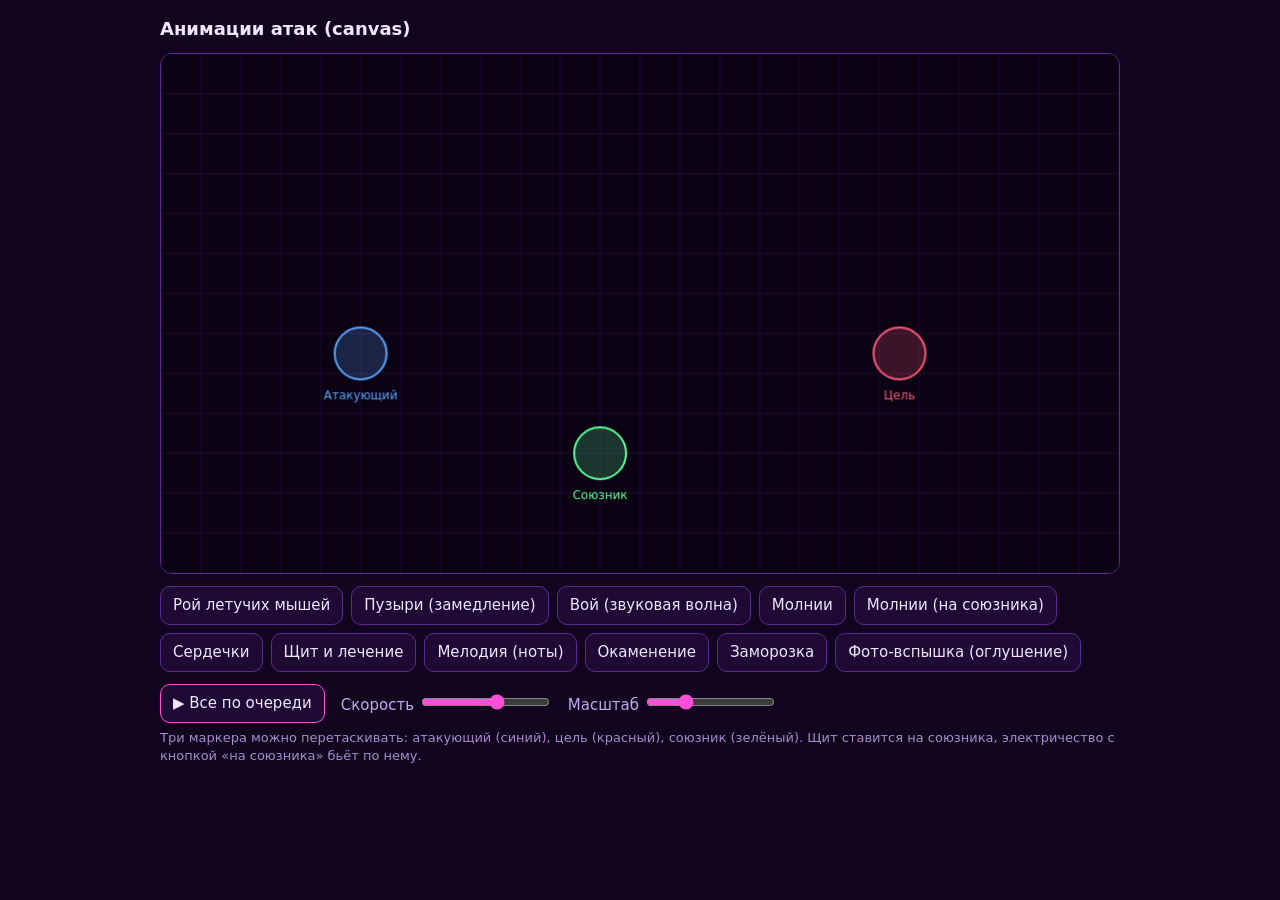
<file: effects/index.html>
<!doctype html>
<html lang="ru">
<head>
<meta charset="utf-8">
<meta name="viewport" content="width=device-width, initial-scale=1">
<title>Анимации атак — демо</title>
<style>
  :root { --bg:#12041f; --panel:#1e0a33; --line:#5b2a8f; --hi:#ff4fd8; --txt:#f1e4ff; }
  * { box-sizing: border-box; }
  body { margin:0; background:var(--bg); color:var(--txt); font:15px/1.4 system-ui, sans-serif; padding:16px; }
  h1 { font-size:18px; margin:0 0 12px; }
  .wrap { max-width:960px; margin:0 auto; }
  canvas { width:100%; height:auto; display:block; border:1px solid var(--line); border-radius:12px; background:#0b0214; touch-action:none; }
  .bar { display:flex; flex-wrap:wrap; gap:8px; margin:12px 0; }
  button { background:var(--panel); color:var(--txt); border:1px solid var(--line); border-radius:10px; padding:8px 12px; font:inherit; cursor:pointer; }
  button:hover { border-color:var(--hi); box-shadow:0 0 10px rgba(255,79,216,.35); }
  button.main { border-color:var(--hi); }
  .row { display:flex; flex-wrap:wrap; gap:16px; align-items:center; margin-top:8px; color:#c9a9ee; }
  input[type=range] { accent-color:var(--hi); }
  #log { min-height:1.4em; color:#ffd36a; }
  p.hint { color:#a98ccc; margin:6px 0 0; font-size:13px; }
</style>
</head>
<body>
<div class="wrap">
  <h1>Анимации атак (canvas)</h1>
  <canvas id="c" width="960" height="520"></canvas>
  <div class="bar" id="bar"></div>
  <div class="row">
    <button id="all" class="main">▶ Все по очереди</button>
    <label>Скорость <input id="speed" type="range" min="0.25" max="1.5" step="0.05" value="1"></label>
    <label>Масштаб <input id="scale" type="range" min="0.6" max="2" step="0.1" value="1"></label>
    <span id="log"></span>
  </div>
  <p class="hint">Три маркера можно перетаскивать: атакующий (синий), цель (красный), союзник (зелёный). Щит ставится на союзника, электричество с кнопкой «на союзника» бьёт по нему.</p>
</div>

<script src="effects.js"></script>
<script>
const canvas = document.getElementById('c');
const ctx = canvas.getContext('2d');
const W = 960, H = 520;

// чёткость на HiDPI
const dpr = Math.min(window.devicePixelRatio || 1, 2);
canvas.width = W * dpr;
canvas.height = H * dpr;

const markers = [
  { id: 'from',  label: 'Атакующий', x: 200, y: 300, color: '#5aa8ff' },
  { id: 'to',    label: 'Цель',      x: 740, y: 300, color: '#ff5a7a' },
  { id: 'ally',  label: 'Союзник',   x: 440, y: 400, color: '#5aff9a' }
];
const M = Object.fromEntries(markers.map(m => [m.id, m]));
const pt = m => ({ x: m.x, y: m.y });

const fx = new AttackFX();
const logEl = document.getElementById('log');
const speedEl = document.getElementById('speed');
const scaleEl = document.getElementById('scale');

function play(id, extra = {}) {
  const base = { from: pt(M.from), to: pt(M.to), scale: +scaleEl.value, speed: +speedEl.value,
    radius: 45, onHit: () => { logEl.textContent = 'попадание: ' + id; } };
  if (id === 'shield') base.to = pt(M.ally);
  fx.play(id, Object.assign(base, extra));
}

// кнопки
const bar = document.getElementById('bar');
AttackFX.list.forEach(e => {
  const b = document.createElement('button');
  b.textContent = e.label;
  b.onclick = () => play(e.id);
  bar.appendChild(b);
  if (e.id === 'lightning') {
    const b2 = document.createElement('button');
    b2.textContent = 'Молнии (на союзника)';
    b2.onclick = () => play('lightning', { allies: [pt(M.ally)] });
    bar.appendChild(b2);
  }
});

let queueTimer = null;
document.getElementById('all').onclick = () => {
  clearTimeout(queueTimer);
  const ids = AttackFX.list.map(e => e.id);
  let i = 0;
  const next = () => {
    if (i >= ids.length) return;
    const id = ids[i++];
    play(id, { onEnd: () => { queueTimer = setTimeout(next, 250); } });
  };
  next();
};

// перетаскивание маркеров
let drag = null;
function pos(e) {
  const r = canvas.getBoundingClientRect();
  return { x: (e.clientX - r.left) * (W / r.width), y: (e.clientY - r.top) * (H / r.height) };
}
canvas.addEventListener('pointerdown', e => {
  const p = pos(e);
  drag = markers.find(m => Math.hypot(m.x - p.x, m.y - p.y) < 36) || null;
  if (drag) canvas.setPointerCapture(e.pointerId);
});
canvas.addEventListener('pointermove', e => {
  if (!drag) return;
  const p = pos(e);
  drag.x = Math.max(30, Math.min(W - 30, p.x));
  drag.y = Math.max(40, Math.min(H - 40, p.y));
});
canvas.addEventListener('pointerup', () => { drag = null; });

// сцена-заглушка: сетка и круглые маркеры вместо ваших спрайтов
function drawScene() {
  ctx.fillStyle = '#0b0214';
  ctx.fillRect(0, 0, W, H);
  ctx.strokeStyle = 'rgba(120,60,180,0.18)';
  ctx.lineWidth = 1;
  for (let x = 0; x <= W; x += 40) { ctx.beginPath(); ctx.moveTo(x, 0); ctx.lineTo(x, H); ctx.stroke(); }
  for (let y = 0; y <= H; y += 40) { ctx.beginPath(); ctx.moveTo(0, y); ctx.lineTo(W, y); ctx.stroke(); }
  for (const m of markers) {
    ctx.fillStyle = m.color + '33';
    ctx.strokeStyle = m.color;
    ctx.lineWidth = 2;
    ctx.beginPath();
    ctx.arc(m.x, m.y, 26, 0, Math.PI * 2);
    ctx.fill();
    ctx.stroke();
    ctx.fillStyle = m.color;
    ctx.font = '12px system-ui, sans-serif';
    ctx.textAlign = 'center';
    ctx.fillText(m.label, m.x, m.y + 46);
  }
}

// игровой цикл: update(dt) + render(ctx)
let last = performance.now();
function frame(now) {
  const dt = (now - last) / 1000;
  last = now;
  ctx.setTransform(dpr, 0, 0, dpr, 0, 0);
  drawScene();
  fx.update(dt);
  fx.render(ctx);
  requestAnimationFrame(frame);
}
requestAnimationFrame(frame);
</script>
</body>
</html>
</file>
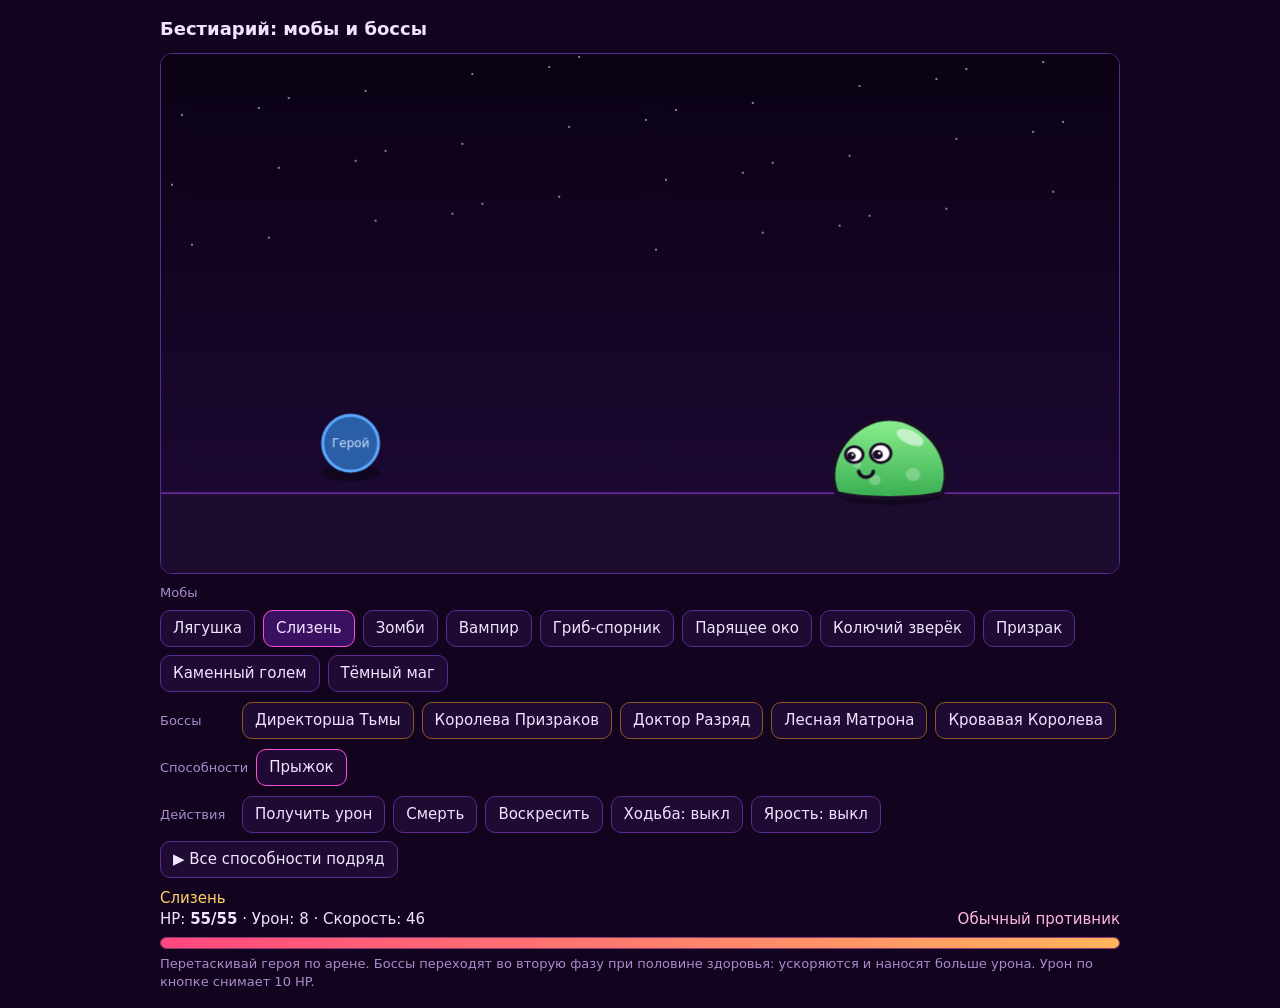
<file: mobs/bestiary.html>
<!doctype html>
<html lang="ru">
<head>
<meta charset="utf-8">
<meta name="viewport" content="width=device-width, initial-scale=1">
<title>Бестиарий — демо</title>
<style>
  :root { --bg:#12041f; --panel:#1e0a33; --line:#5b2a8f; --hi:#ff4fd8; --txt:#f1e4ff; --boss:#ffb347; }
  * { box-sizing: border-box; }
  body { margin:0; background:var(--bg); color:var(--txt); font:15px/1.4 system-ui, sans-serif; padding:16px; }
  h1 { font-size:18px; margin:0 0 12px; }
  .wrap { max-width:960px; margin:0 auto; }
  canvas { width:100%; height:auto; display:block; border:1px solid var(--line); border-radius:12px; background:#0b0214; touch-action:none; }
  .bar { display:flex; flex-wrap:wrap; gap:8px; margin:10px 0; align-items:center; }
  .bar .lbl { color:#a98ccc; min-width:74px; font-size:13px; }
  button { background:var(--panel); color:var(--txt); border:1px solid var(--line); border-radius:10px; padding:7px 12px; font:inherit; cursor:pointer; }
  button:hover { border-color:var(--hi); box-shadow:0 0 10px rgba(255,79,216,.35); }
  button.on { border-color:var(--hi); background:#3a1160; }
  button.boss { border-color:#8a5a1e; }
  button.boss.on { border-color:var(--boss); background:#4a2c0c; }
  button.act { border-color:var(--hi); }
  #desc { color:#ffd36a; min-height:1.4em; }
  .hpbox { height:12px; background:#35142f; border:1px solid #8a3975; border-radius:99px; overflow:hidden; margin-top:7px; }
  #hpfill { height:100%; width:100%; background:linear-gradient(90deg,#ff477e,#ffb45c); transition:width .18s; }
  #stats { display:flex; justify-content:space-between; gap:12px; flex-wrap:wrap; }
  .phase { color:#ffb6dc; }
  p.hint { color:#a98ccc; margin:6px 0 0; font-size:13px; }
</style>
</head>
<body>
<div class="wrap">
  <h1>Бестиарий: мобы и боссы</h1>
  <canvas id="c" width="960" height="520"></canvas>

  <div class="bar"><span class="lbl">Мобы</span><span id="mobs" class="bar" style="margin:0"></span></div>
  <div class="bar"><span class="lbl">Боссы</span><span id="bosses" class="bar" style="margin:0"></span></div>
  <div class="bar"><span class="lbl">Способности</span><span id="acts" class="bar" style="margin:0"></span></div>
  <div class="bar">
    <span class="lbl">Действия</span>
    <button id="hurt">Получить урон</button>
    <button id="die">Смерть</button>
    <button id="revive">Воскресить</button>
    <button id="walk">Ходьба: выкл</button>
    <button id="rage">Ярость: выкл</button>
    <button id="all">▶ Все способности подряд</button>
  </div>
  <div id="desc"></div>
  <div id="stats" class="hint" aria-live="polite"></div><div class="hpbox" aria-label="Здоровье существа"><div id="hpfill"></div></div>
  <p class="hint">Перетаскивай героя по арене. Боссы переходят во вторую фазу при половине здоровья: ускоряются и наносят больше урона. Урон по кнопке снимает 10 HP.</p>
</div>

<script src="../effects/effects.js"></script>
<script src="bestiary.js"></script>
<script>
const canvas = document.getElementById('c');
const ctx = canvas.getContext('2d');
const W = 960, H = 520, GROUND = 440;
const dpr = Math.min(window.devicePixelRatio || 1, 2);
canvas.width = W * dpr;
canvas.height = H * dpr;

const fx = new AttackFX();
const hero = { x: 190, y: 390, hurtK: 0 };
let m = null, type = 'slime', walking = false, queue = null;
const descEl = document.getElementById('desc');

function spawn(id) {
  type = id;
  const boss = Bestiary.types[id].boss;
  m = new Monster(id, { x: 730, y: GROUND, face: -1, scale: boss ? 1 : 1.4, fx });
  fx.clear();
  walking = false; queue = null;
  document.getElementById('walk').textContent = 'Ходьба: выкл';
  document.getElementById('rage').textContent = 'Ярость: выкл';
  document.querySelectorAll('[data-type]').forEach(b => b.classList.toggle('on', b.dataset.type === id));
  buildActs();
  const T = Bestiary.types[id];
  descEl.textContent = T.label + (boss ? ' (босс)' : '');
  updateStats();
}

function updateStats() {
  if (!m) return;
  const pct = Math.max(0, m.hp / m.maxHp * 100);
  document.getElementById('hpfill').style.width = pct + '%';
  document.getElementById('stats').innerHTML = `<span>HP: <b>${m.hp}/${m.maxHp}</b> · Урон: ${m.damage} · Скорость: ${m.T.speed}</span><span class="phase">${m.isBoss && m.phase === 2 ? 'ФАЗА II — ЯРОСТЬ' : (m.isBoss ? 'ФАЗА I' : 'Обычный противник')}</span>`;
}

function cast(ab) {
  if (!m || m.dead) return;
  const ok = m.cast(ab.id, hero, {
    onHit: () => {
      if (ab.at === 'self') descEl.textContent = ab.label + ': босс восстановил здоровье';
      else if (ab.at === 'front') descEl.textContent = ab.label + ': здесь можно создавать мобов (new Monster(...))';
      else { hero.hurtK = 1; descEl.textContent = ab.label + ': герой получил урон'; }
    }
  });
  if (!ok) return false;
  if (!descEl.textContent.includes(ab.label)) descEl.textContent = ab.label + ' — ' + ab.desc;
  return true;
}

function buildActs() {
  const box = document.getElementById('acts');
  box.innerHTML = '';
  Bestiary.types[type].abilities.forEach(ab => {
    const b = document.createElement('button');
    b.className = 'act';
    b.textContent = ab.label;
    b.title = ab.desc;
    b.onclick = () => cast(ab);
    box.appendChild(b);
  });
}

// кнопки выбора существ
Bestiary.list.forEach(e => {
  const b = document.createElement('button');
  b.textContent = e.label;
  b.dataset.type = e.id;
  if (e.boss) b.classList.add('boss');
  b.onclick = () => spawn(e.id);
  document.getElementById(e.boss ? 'bosses' : 'mobs').appendChild(b);
});

document.getElementById('hurt').onclick = () => { if (m) { m.hurt(10); updateStats(); } };
document.getElementById('die').onclick = () => m && m.die();
document.getElementById('revive').onclick = () => { if (m) { m.revive(); updateStats(); } };
document.getElementById('walk').onclick = e => {
  walking = !walking;
  e.target.textContent = 'Ходьба: ' + (walking ? 'вкл' : 'выкл');
  if (!walking && m) m.walk(0);
};
document.getElementById('rage').onclick = e => {
  if (!m) return;
  m.enrage(!m.enraged);
  e.target.textContent = 'Ярость: ' + (m.enraged ? 'вкл' : 'выкл');
};
document.getElementById('all').onclick = () => { queue = Bestiary.types[type].abilities.slice(); };

// перетаскивание героя
let drag = false;
function pos(e) { const r = canvas.getBoundingClientRect(); return { x: (e.clientX - r.left) * (W / r.width), y: (e.clientY - r.top) * (H / r.height) }; }
canvas.addEventListener('pointerdown', e => { const p = pos(e); if (Math.hypot(p.x - hero.x, p.y - hero.y) < 40) { drag = true; canvas.setPointerCapture(e.pointerId); } });
canvas.addEventListener('pointermove', e => { if (!drag) return; const p = pos(e); hero.x = Math.max(40, Math.min(W - 40, p.x)); hero.y = Math.max(250, Math.min(GROUND - 30, p.y)); });
canvas.addEventListener('pointerup', () => { drag = false; });

function drawScene() {
  const g = ctx.createLinearGradient(0, 0, 0, H);
  g.addColorStop(0, '#0b0214'); g.addColorStop(0.8, '#1a0830'); g.addColorStop(1, '#24103f');
  ctx.fillStyle = g;
  ctx.fillRect(0, 0, W, H);
  ctx.fillStyle = 'rgba(255,255,255,0.5)';
  for (let i = 0; i < 40; i++) ctx.fillRect((i * 97) % W, (i * 53) % 200, 2, 2);
  ctx.fillStyle = '#1b0b2e';
  ctx.fillRect(0, GROUND, W, H - GROUND);
  ctx.strokeStyle = '#5b2a8f';
  ctx.lineWidth = 2;
  ctx.beginPath(); ctx.moveTo(0, GROUND); ctx.lineTo(W, GROUND); ctx.stroke();
}

function drawHero() {
  ctx.save();
  ctx.fillStyle = 'rgba(0,0,0,0.35)';
  ctx.beginPath(); ctx.ellipse(hero.x, hero.y + 30, 30, 8, 0, 0, Math.PI * 2); ctx.fill();
  const sh = Math.sin(performance.now() / 20) * 5 * hero.hurtK;
  ctx.translate(hero.x + sh, hero.y);
  ctx.fillStyle = hero.hurtK > 0.1 ? '#ff7a8a' : '#2a5fa8';
  ctx.strokeStyle = '#5aa8ff';
  ctx.lineWidth = 3;
  ctx.beginPath(); ctx.arc(0, 0, 28, 0, Math.PI * 2); ctx.fill(); ctx.stroke();
  ctx.fillStyle = '#cfe4ff';
  ctx.font = '12px system-ui, sans-serif';
  ctx.textAlign = 'center';
  ctx.fillText('Герой', 0, 4);
  ctx.restore();
}

let last = performance.now();
function frame(now) {
  const dt = (now - last) / 1000;
  last = now;
  hero.hurtK = Math.max(0, hero.hurtK - dt * 2.5);
  if (m) {
    if (walking && !m.busy) {
      if (m.x < 560) { m.face = 1; m.walk(1); }
      else if (m.x > 860) { m.face = -1; m.walk(-1); }
      else if (!m.moving) m.walk(m.face);
    }
    if (queue && queue.length && !m.busy && !fx.active.length) cast(queue.shift());
    m.target = hero;
    m.update(dt);
  }
  ctx.setTransform(dpr, 0, 0, dpr, 0, 0);
  drawScene();
  if (m) m.face = walking ? m.face : (hero.x < m.x ? -1 : 1);
  if (m) m.draw(ctx);
  drawHero();
  fx.update(dt);
  fx.render(ctx);
  requestAnimationFrame(frame);
}
spawn('slime');
requestAnimationFrame(frame);
</script>
</body>
</html>
</file>
